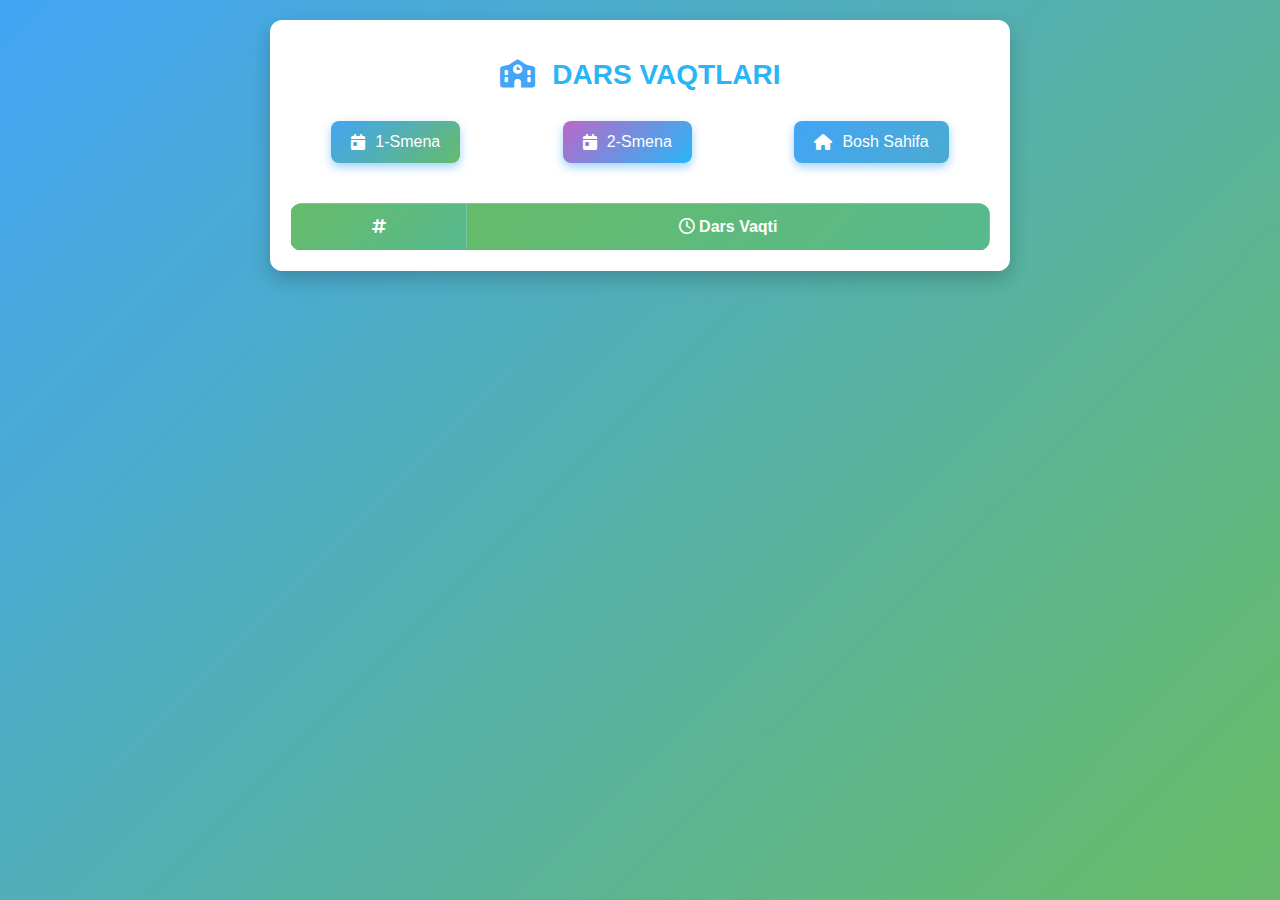
<file: dars.html>
<!DOCTYPE html>
<html lang="en">

<head>
    <meta charset="UTF-8">
    <meta name="viewport" content="width=device-width, initial-scale=1.0">
    <title>Dars Vaqtlari</title>
    <link rel="stylesheet" href="dars.css">
    <link href="https://cdnjs.cloudflare.com/ajax/libs/font-awesome/6.0.0-beta3/css/all.min.css" rel="stylesheet">
    <link rel="icon" type="image/png" href="./images/Screenshot_2024-12-10_152817-removebg-preview.png">
</head>

<body>
    <div class="schedule-container">
        <h1 class="fade-in">
            <i class="fas fa-school"></i> Dars Vaqtlari
        </h1>
        <div class="button-container">
            <button id="generate-schedule-1" class="btn bounce">
                <i class="fas fa-calendar-day"></i> 1-Smena
            </button>
            <button id="generate-schedule-2" class="btn bounce">
                <i class="fas fa-calendar-day"></i> 2-Smena
            </button>
            <button id="home-button" class="btn bounce">
                <i class="fas fa-home"></i> Bosh Sahifa
            </button>
        </div>
        <table id="schedule-table">
            <thead>
                <tr>
                    <th><i class="fas fa-hashtag"></i> </th>
                    <th><i class="far fa-clock"></i> Dars Vaqti</th>
                </tr>
            </thead>
            <tbody>
              
            </tbody>
        </table>
    </div>
    <script src="dars.js"></script>
    <script src="script.js"></script>
</body>

</html>
</file>
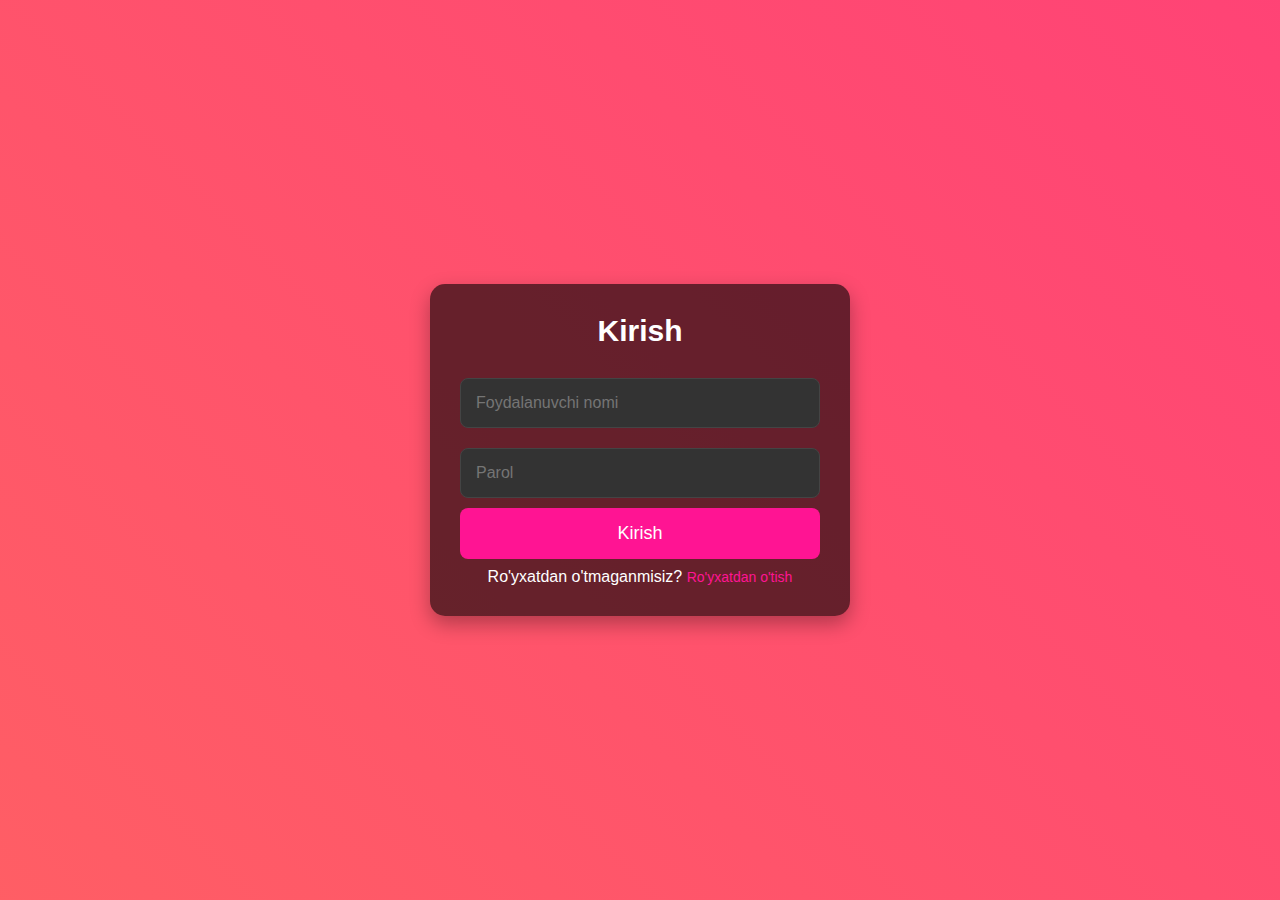
<file: login.html>
<!DOCTYPE html>
<html lang="uz">
<head>
    <meta charset="UTF-8">
    <meta name="viewport" content="width=device-width, initial-scale=1.0">
    <title>Kirish</title>
    <link rel="stylesheet" href="styles.css">
    <link rel="icon" type="image/png" href="./images/Screenshot_2024-12-10_152817-removebg-preview.png">
</head>
<body>
    <div class="container">
        <h2>Kirish</h2>
        <form id="loginForm">
            <input type="text" id="loginUsername" placeholder="Foydalanuvchi nomi" required><br>
            <input type="password" id="loginPassword" placeholder="Parol" required autocomplete="current-password"><br>
            <button class="submit" type="submit">Kirish</button>
        </form>
        <p>Ro'yxatdan o'tmaganmisiz? <a href="register.html">Ro'yxatdan o'tish</a></p>
    </div>
    <script src="script.js"></script>
</body>
</html>
</file>
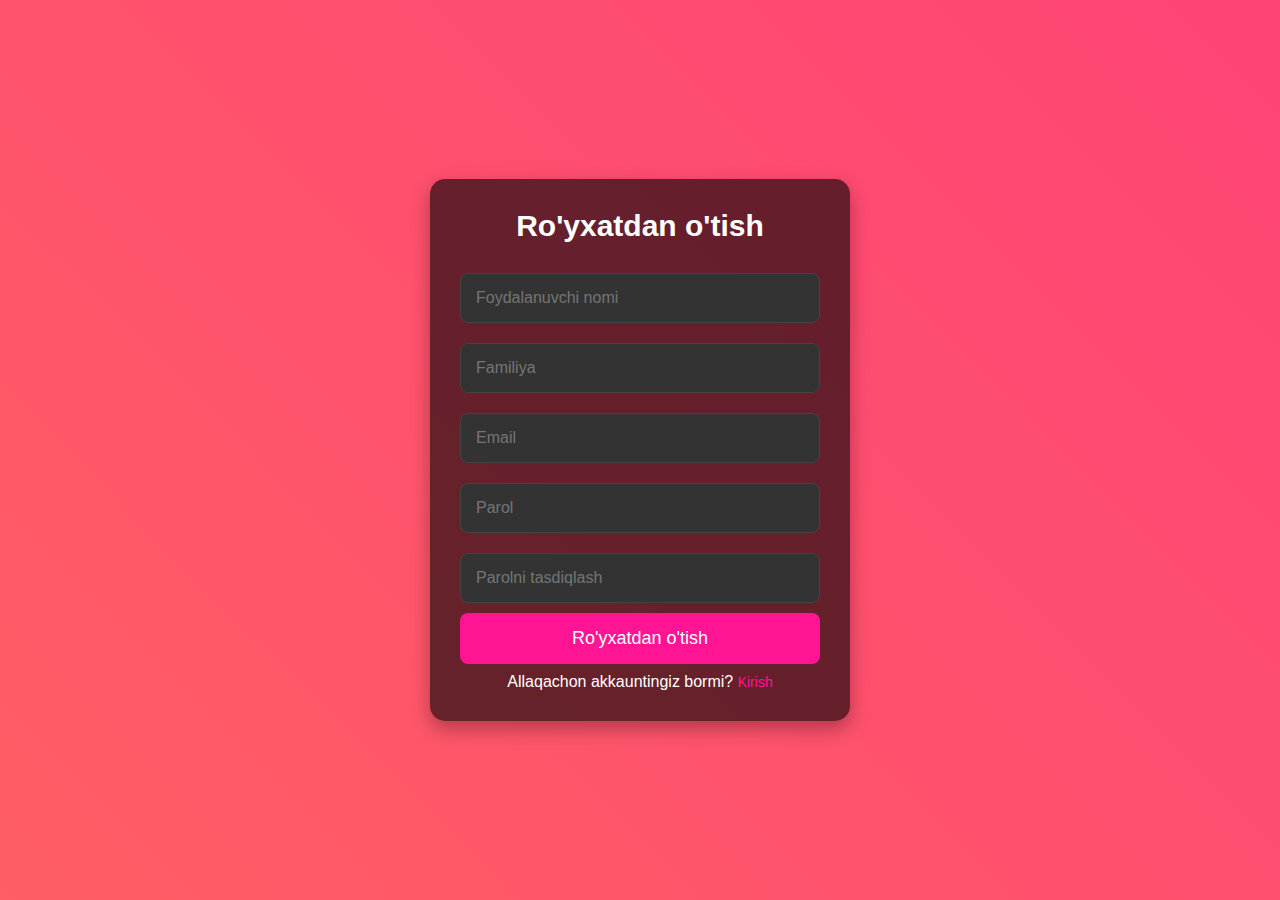
<file: register.html>
<!DOCTYPE html>
<html lang="uz">
<head>
    <meta charset="UTF-8">
    <meta name="viewport" content="width=device-width, initial-scale=1.0">
    <title>Ro'yxatdan o'tish</title>
    <link rel="stylesheet" href="styles.css">
    <link rel="icon" type="image/png" href="./images/Screenshot_2024-12-10_152817-removebg-preview.png">
</head>
<body>
    <div class="container">
        <h2>Ro'yxatdan o'tish</h2>
        <form id="registerForm">
            <input type="text" id="username" placeholder="Foydalanuvchi nomi" required><br>
            <input type="text" id="lastname" placeholder="Familiya" required><br>
            <input type="email" id="email" placeholder="Email" required><br>
            <input type="password" id="password" placeholder="Parol" required><br>
            <input type="password" id="confirmPassword" placeholder="Parolni tasdiqlash" required><br>
            <button class="submit" type="submit">Ro'yxatdan o'tish</button>
        </form>
        <p>Allaqachon akkauntingiz bormi? <a href="login.html">Kirish</a></p>
    </div>
    <script src="script.js"></script>
</body>
</html>
</file>
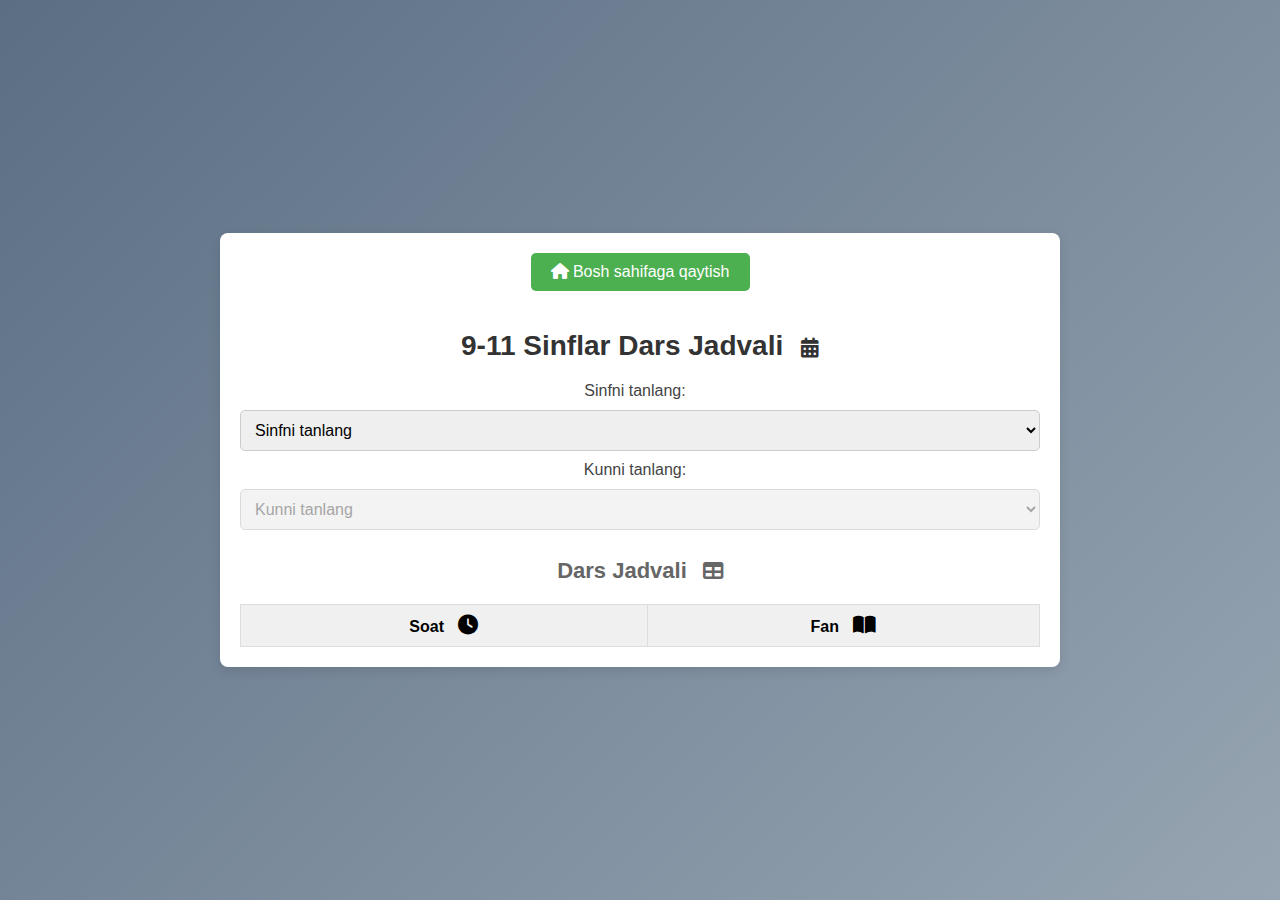
<file: sinf.html>
<!DOCTYPE html>
<html lang="uz">

<head>
    <meta charset="UTF-8">
    <meta name="viewport" content="width=device-width, initial-scale=1.0">
    <title>Dars Jadvali</title>
    <link href="https://cdnjs.cloudflare.com/ajax/libs/font-awesome/6.0.0-beta3/css/all.min.css" rel="stylesheet">

    <style>
        body {
            font-family: Arial, sans-serif;
            margin: 0;
            padding: 0;
            background: linear-gradient(135deg, #5b6e84, #97a5b2);

            display: flex;
            justify-content: center;
            align-items: center;
            height: 100vh;
            animation: backgroundAnimation 10s ease infinite;

        }

        .container {
            width: 90%;
            max-width: 800px;
            background-color: white;
            padding: 20px;
            border-radius: 8px;
            box-shadow: 0 4px 12px rgba(0, 0, 0, 0.1);
            text-align: center;
            animation: slideUp 1s ease-out;

        }

        h1 {
            font-size: 28px;
            margin-bottom: 20px;
            font-family: 'Segoe UI', Tahoma, Geneva, Verdana, sans-serif;
            color: #333;
            animation: fadeIn 2s ease-in-out;
        }

        h2 {
            font-size: 22px;
            margin-bottom: 10px;
            color: #666;
        }

        label {
            font-size: 16px;
            margin-right: 10px;
            color: #444;
        }

        select {
            padding: 10px;
            font-size: 16px;
            margin: 10px 0;
            width: 100%;
            border-radius: 5px;
            border: 1px solid #ccc;
            transition: background-color 0.3s ease;
        }

        select:hover {
            background-color: #e0f7fa;

        }

        table {
            width: 100%;
            margin-top: 20px;
            border-collapse: collapse;
            animation: fadeInTable 2s ease-out;

        }

        th,
        td {
            padding: 10px;
            text-align: center;
            border: 1px solid #ddd;
        }

        th {
            background-color: #f0f0f0;
            font-weight: bold;
        }

        td {
            background-color: #fafafa;
        }

        tr:nth-child(even) {
            background-color: #f9f9f9;
        }

        tr:hover {
            background-color: #e0e0e0;
        }

        .hidden {
            display: none;
        }

        .icon {
            font-size: 20px;
            margin-left: 10px;
            transition: transform 0.3s ease;
        }

        .icon:hover {
            transform: scale(1.2);
        }

        .back-btn {
            background-color: #4CAF50;

            color: white;
            padding: 10px 20px;
            border: none;
            border-radius: 5px;
            cursor: pointer;
            font-size: 16px;
            margin-bottom: 20px;
            transition: background-color 0.3s ease;
        }

        .back-btn:hover {
            background-color: #45a049;

        }

        @keyframes backgroundAnimation {
            0% {
                background: linear-gradient(135deg, #5b6e84, #97a5b2);
            }

            50% {
                background: linear-gradient(135deg, #3c4e70, #8099b6);
            }

            100% {
                background: linear-gradient(135deg, #5b6e84, #97a5b2);
            }
        }

        @keyframes slideUp {
            from {
                transform: translateY(20px);
                opacity: 0;
            }

            to {
                transform: translateY(0);
                opacity: 1;
            }
        }

        @keyframes fadeIn {
            from {
                opacity: 0;
            }

            to {
                opacity: 1;
            }
        }

        @keyframes fadeInTable {
            from {
                opacity: 0;
            }

            to {
                opacity: 1;
            }
        }
    </style>
</head>

<body>
    <div class="container">

        <button class="back-btn" onclick="window.location.href = 'index.html';">
            <i class="fas fa-home"></i> Bosh sahifaga qaytish
        </button>

        <h1>9-11 Sinflar Dars Jadvali <i class="fas fa-calendar-alt icon"></i></h1>

        <div class="form-group">
            <label for="class-dropdown">Sinfni tanlang:</label>
            <select id="class-dropdown">
                <option value="" disabled selected>Sinfni tanlang</option>
                <option value="9A">9-A Sinf</option>
                <option value="9B">9-B Sinf</option>
                <option value="9V">9-V Sinf</option>
                <option value="10A">10-A Sinf</option>
                <option value="10B">10-B Sinf</option>
                <option value="11A">11-A Sinf</option>
                <option value="11B">11-B Sinf</option>
                <option value="11V">11-V Sinf</option>
            </select>
        </div>


        <div class="form-group">
            <label for="days-dropdown">Kunni tanlang:</label>
            <select id="days-dropdown" disabled>
                <option value="" disabled selected>Kunni tanlang</option>
                <option value="Dushanba">Dushanba</option>
                <option value="Seshanba">Seshanba</option>
                <option value="Chorshanba">Chorshanba</option>
                <option value="Payshanba">Payshanba</option>
                <option value="Juma">Juma</option>
                <option value="Shanba">Shanba</option>
            </select>
        </div>

        <div id="timetable">
            <h2>Dars Jadvali <i class="fas fa-table icon"></i></h2>
            <table id="schedule-table">
                <thead>
                    <tr>
                        <th>Soat <i class="fas fa-clock icon"></i></th>
                        <th>Fan <i class="fas fa-book-open icon"></i></th>
                    </tr>
                </thead>
                <tbody id="timetable-body">

                </tbody>
            </table>
        </div>
    </div>

    <script>
        const classDropdown = document.getElementById('class-dropdown');
        const daysDropdown = document.getElementById('days-dropdown');
        const timetableBody = document.getElementById('timetable-body');


        const timetable = {
            '9A': {
                'Dushanba': [
                    ['08:00-08:45', 'Matematika'],
                    ['08:50-09:35', 'Ona tili'],
                    ['09:40-10:25', 'Tabiatshunoslik'],
                    ['10:30-11:15', 'Ingliz tili']
                ],
                'Seshanba': [
                    ['08:00-08:45', 'Ingliz tili'],
                    ['08:50-09:35', 'Fizika'],
                    ['09:40-10:25', 'Geometriya'],
                    ['10:30-11:15', 'Kimyo']
                ],
                'Chorshanba': [
                    ['08:00-08:45', 'Biologiya'],
                    ['08:50-09:35', 'Tarix'],
                    ['09:40-10:25', 'Adabiyot'],
                    ['10:30-11:15', 'Geografiya']
                ],
                'Payshanba': [
                    ['08:00-08:45', 'Kimyo'],
                    ['08:50-09:35', 'Geografiya'],
                    ['09:40-10:25', 'Ona tili'],
                    ['10:30-11:15', 'Fizika']
                ],
                'Juma': [
                    ['08:00-08:45', 'Matematika'],
                    ['08:50-09:35', 'Ingliz tili'],
                    ['09:40-10:25', 'Geometriya'],
                    ['10:30-11:15', 'Tabiatshunoslik']
                ],
                'Shanba': [
                    ['08:00-08:45', 'Matematika'],
                    ['08:50-09:35', 'Ona tili'],
                    ['09:40-10:25', 'Tabiatshunoslik'],
                    ['10:30-11:15', 'Ingliz tili']
                ]
            },
            '9B': {
                'Dushanba': [
                    ['08:00-08:45', 'Matematika'],
                    ['08:50-09:35', 'Ona tili'],
                    ['09:40-10:25', 'Tabiatshunoslik'],
                    ['10:30-11:15', 'Ingliz tili']
                ],
                'Seshanba': [
                    ['08:00-08:45', 'Ingliz tili'],
                    ['08:50-09:35', 'Fizika'],
                    ['09:40-10:25', 'Geometriya'],
                    ['10:30-11:15', 'Kimyo']
                ],
                'Chorshanba': [
                    ['08:00-08:45', 'Biologiya'],
                    ['08:50-09:35', 'Tarix'],
                    ['09:40-10:25', 'Adabiyot'],
                    ['10:30-11:15', 'Geografiya']
                ],
                'Payshanba': [
                    ['08:00-08:45', 'Kimyo'],
                    ['08:50-09:35', 'Geografiya'],
                    ['09:40-10:25', 'Ona tili'],
                    ['10:30-11:15', 'Fizika']
                ],
                'Juma': [
                    ['08:00-08:45', 'Matematika'],
                    ['08:50-09:35', 'Ingliz tili'],
                    ['09:40-10:25', 'Geometriya'],
                    ['10:30-11:15', 'Tabiatshunoslik']
                ],
                'Shanba': [
                    ['08:00-08:45', 'Matematika'],
                    ['08:50-09:35', 'Ona tili'],
                    ['09:40-10:25', 'Tabiatshunoslik'],
                    ['10:30-11:15', 'Ingliz tili']
                ]
            },
            '9V': {
                'Dushanba': [
                    ['08:00-08:45', 'Matematika'],
                    ['08:50-09:35', 'Ona tili'],
                    ['09:40-10:25', 'Tabiatshunoslik'],
                    ['10:30-11:15', 'Ingliz tili']
                ],
                'Seshanba': [
                    ['08:00-08:45', 'Ingliz tili'],
                    ['08:50-09:35', 'Fizika'],
                    ['09:40-10:25', 'Geometriya'],
                    ['10:30-11:15', 'Kimyo']
                ],
                'Chorshanba': [
                    ['08:00-08:45', 'Biologiya'],
                    ['08:50-09:35', 'Tarix'],
                    ['09:40-10:25', 'Adabiyot'],
                    ['10:30-11:15', 'Geografiya']
                ],
                'Payshanba': [
                    ['08:00-08:45', 'Kimyo'],
                    ['08:50-09:35', 'Geografiya'],
                    ['09:40-10:25', 'Ona tili'],
                    ['10:30-11:15', 'Fizika']
                ],
                'Juma': [
                    ['08:00-08:45', 'Matematika'],
                    ['08:50-09:35', 'Ingliz tili'],
                    ['09:40-10:25', 'Geometriya'],
                    ['10:30-11:15', 'Tabiatshunoslik']
                ],
                'Shanba': [
                    ['08:00-08:45', 'Matematika'],
                    ['08:50-09:35', 'Ona tili'],
                    ['09:40-10:25', 'Tabiatshunoslik'],
                    ['10:30-11:15', 'Ingliz tili']
                ]
            },
            '10A': {
                'Dushanba': [
                    ['08:00-08:45', 'Matematika'],
                    ['08:50-09:35', 'Ona tili'],
                    ['09:40-10:25', 'Tabiatshunoslik'],
                    ['10:30-11:15', 'Ingliz tili']
                ],
                'Seshanba': [
                    ['08:00-08:45', 'Ingliz tili'],
                    ['08:50-09:35', 'Fizika'],
                    ['09:40-10:25', 'Geometriya'],
                    ['10:30-11:15', 'Kimyo']
                ],
                'Chorshanba': [
                    ['08:00-08:45', 'Biologiya'],
                    ['08:50-09:35', 'Tarix'],
                    ['09:40-10:25', 'Adabiyot'],
                    ['10:30-11:15', 'Geografiya']
                ],
                'Payshanba': [
                    ['08:00-08:45', 'Kimyo'],
                    ['08:50-09:35', 'Geografiya'],
                    ['09:40-10:25', 'Ona tili'],
                    ['10:30-11:15', 'Fizika']
                ],
                'Juma': [
                    ['08:00-08:45', 'Matematika'],
                    ['08:50-09:35', 'Ingliz tili'],
                    ['09:40-10:25', 'Geometriya'],
                    ['10:30-11:15', 'Tabiatshunoslik']
                ],
                'Shanba': [
                    ['08:00-08:45', 'Matematika'],
                    ['08:50-09:35', 'Ona tili'],
                    ['09:40-10:25', 'Tabiatshunoslik'],
                    ['10:30-11:15', 'Ingliz tili']
                ]
            },
            '10A': {
                'Dushanba': [
                    ['08:00-08:45', 'Matematika'],
                    ['08:50-09:35', 'Ona tili'],
                    ['09:40-10:25', 'Tabiatshunoslik'],
                    ['10:30-11:15', 'Ingliz tili']
                ],
                'Seshanba': [
                    ['08:00-08:45', 'Ingliz tili'],
                    ['08:50-09:35', 'Fizika'],
                    ['09:40-10:25', 'Geometriya'],
                    ['10:30-11:15', 'Kimyo']
                ],
                'Chorshanba': [
                    ['08:00-08:45', 'Biologiya'],
                    ['08:50-09:35', 'Tarix'],
                    ['09:40-10:25', 'Adabiyot'],
                    ['10:30-11:15', 'Geografiya']
                ],
                'Payshanba': [
                    ['08:00-08:45', 'Kimyo'],
                    ['08:50-09:35', 'Geografiya'],
                    ['09:40-10:25', 'Ona tili'],
                    ['10:30-11:15', 'Fizika']
                ],
                'Juma': [
                    ['08:00-08:45', 'Matematika'],
                    ['08:50-09:35', 'Ingliz tili'],
                    ['09:40-10:25', 'Geometriya'],
                    ['10:30-11:15', 'Tabiatshunoslik']
                ],
                'Shanba': [
                    ['08:00-08:45', 'Matematika'],
                    ['08:50-09:35', 'Ona tili'],
                    ['09:40-10:25', 'Tabiatshunoslik'],
                    ['10:30-11:15', 'Ingliz tili']
                ]
            },
            '10B': {
                'Dushanba': [
                    ['08:00-08:45', 'Matematika'],
                    ['08:50-09:35', 'Ona tili'],
                    ['09:40-10:25', 'Tabiatshunoslik'],
                    ['10:30-11:15', 'Ingliz tili']
                ],
                'Seshanba': [
                    ['08:00-08:45', 'Ingliz tili'],
                    ['08:50-09:35', 'Fizika'],
                    ['09:40-10:25', 'Geometriya'],
                    ['10:30-11:15', 'Kimyo']
                ],
                'Chorshanba': [
                    ['08:00-08:45', 'Biologiya'],
                    ['08:50-09:35', 'Tarix'],
                    ['09:40-10:25', 'Adabiyot'],
                    ['10:30-11:15', 'Geografiya']
                ],
                'Payshanba': [
                    ['08:00-08:45', 'Kimyo'],
                    ['08:50-09:35', 'Geografiya'],
                    ['09:40-10:25', 'Ona tili'],
                    ['10:30-11:15', 'Fizika']
                ],
                'Juma': [
                    ['08:00-08:45', 'Matematika'],
                    ['08:50-09:35', 'Ingliz tili'],
                    ['09:40-10:25', 'Geometriya'],
                    ['10:30-11:15', 'Tabiatshunoslik']
                ],
                'Shanba': [
                    ['08:00-08:45', 'Matematika'],
                    ['08:50-09:35', 'Ona tili'],
                    ['09:40-10:25', 'Tabiatshunoslik'],
                    ['10:30-11:15', 'Ingliz tili']
                ]
            },
            '11A': {
                'Dushanba': [
                    ['08:00-08:45', 'Matematika'],
                    ['08:50-09:35', 'Ona tili'],
                    ['09:40-10:25', 'Tabiatshunoslik'],
                    ['10:30-11:15', 'Ingliz tili']
                ],
                'Seshanba': [
                    ['08:00-08:45', 'Ingliz tili'],
                    ['08:50-09:35', 'Fizika'],
                    ['09:40-10:25', 'Geometriya'],
                    ['10:30-11:15', 'Kimyo']
                ],
                'Chorshanba': [
                    ['08:00-08:45', 'Biologiya'],
                    ['08:50-09:35', 'Tarix'],
                    ['09:40-10:25', 'Adabiyot'],
                    ['10:30-11:15', 'Geografiya']
                ],
                'Payshanba': [
                    ['08:00-08:45', 'Kimyo'],
                    ['08:50-09:35', 'Geografiya'],
                    ['09:40-10:25', 'Ona tili'],
                    ['10:30-11:15', 'Fizika']
                ],
                'Juma': [
                    ['08:00-08:45', 'Matematika'],
                    ['08:50-09:35', 'Ingliz tili'],
                    ['09:40-10:25', 'Geometriya'],
                    ['10:30-11:15', 'Tabiatshunoslik']
                ],
                'Shanba': [
                    ['08:00-08:45', 'Matematika'],
                    ['08:50-09:35', 'Ona tili'],
                    ['09:40-10:25', 'Tabiatshunoslik'],
                    ['10:30-11:15', 'Ingliz tili']
                ]
            },
            '11V': {
                'Dushanba': [
                    ['08:00-08:45', 'Matematika'],
                    ['08:50-09:35', 'Ona tili'],
                    ['09:40-10:25', 'Tabiatshunoslik'],
                    ['10:30-11:15', 'Ingliz tili']
                ],
                'Seshanba': [
                    ['08:00-08:45', 'Ingliz tili'],
                    ['08:50-09:35', 'Fizika'],
                    ['09:40-10:25', 'Geometriya'],
                    ['10:30-11:15', 'Kimyo']
                ],
                'Chorshanba': [
                    ['08:00-08:45', 'Biologiya'],
                    ['08:50-09:35', 'Tarix'],
                    ['09:40-10:25', 'Adabiyot'],
                    ['10:30-11:15', 'Geografiya']
                ],
                'Payshanba': [
                    ['08:00-08:45', 'Kimyo'],
                    ['08:50-09:35', 'Geografiya'],
                    ['09:40-10:25', 'Ona tili'],
                    ['10:30-11:15', 'Fizika']
                ],
                'Juma': [
                    ['08:00-08:45', 'Matematika'],
                    ['08:50-09:35', 'Ingliz tili'],
                    ['09:40-10:25', 'Geometriya'],
                    ['10:30-11:15', 'Tabiatshunoslik']
                ],
                'Shanba': [
                    ['08:00-08:45', 'Matematika'],
                    ['08:50-09:35', 'Ona tili'],
                    ['09:40-10:25', 'Tabiatshunoslik'],
                    ['10:30-11:15', 'Ingliz tili']
                ]
            },
            '11B': {
                'Dushanba': [
                    ['08:00-08:45', 'Matematika'],
                    ['08:50-09:35', 'Ona tili'],
                    ['09:40-10:25', 'Tabiatshunoslik'],
                    ['10:30-11:15', 'Ingliz tili']
                ],
                'Seshanba': [
                    ['08:00-08:45', 'Ingliz tili'],
                    ['08:50-09:35', 'Fizika'],
                    ['09:40-10:25', 'Geometriya'],
                    ['10:30-11:15', 'Kimyo']
                ],
                'Chorshanba': [
                    ['08:00-08:45', 'Biologiya'],
                    ['08:50-09:35', 'Tarix'],
                    ['09:40-10:25', 'Adabiyot'],
                    ['10:30-11:15', 'Geografiya']
                ],
                'Payshanba': [
                    ['08:00-08:45', 'Kimyo'],
                    ['08:50-09:35', 'Geografiya'],
                    ['09:40-10:25', 'Ona tili'],
                    ['10:30-11:15', 'Fizika']
                ],
                'Juma': [
                    ['08:00-08:45', 'Matematika'],
                    ['08:50-09:35', 'Ingliz tili'],
                    ['09:40-10:25', 'Geometriya'],
                    ['10:30-11:15', 'Tabiatshunoslik']
                ],
                'Shanba': [
                    ['08:00-08:45', 'Matematika'],
                    ['08:50-09:35', 'Ona tili'],
                    ['09:40-10:25', 'Tabiatshunoslik'],
                    ['10:30-11:15', 'Ingliz tili']
                ]
            },
            '11V': {
                'Dushanba': [
                    ['08:00-08:45', 'Matematika'],
                    ['08:50-09:35', 'Ona tili'],
                    ['09:40-10:25', 'Tabiatshunoslik'],
                    ['10:30-11:15', 'Ingliz tili']
                ],
                'Seshanba': [
                    ['08:00-08:45', 'Ingliz tili'],
                    ['08:50-09:35', 'Fizika'],
                    ['09:40-10:25', 'Geometriya'],
                    ['10:30-11:15', 'Kimyo']
                ],
                'Chorshanba': [
                    ['08:00-08:45', 'Biologiya'],
                    ['08:50-09:35', 'Tarix'],
                    ['09:40-10:25', 'Adabiyot'],
                    ['10:30-11:15', 'Geografiya']
                ],
                'Payshanba': [
                    ['08:00-08:45', 'Kimyo'],
                    ['08:50-09:35', 'Geografiya'],
                    ['09:40-10:25', 'Ona tili'],
                    ['10:30-11:15', 'Fizika']
                ],
                'Juma': [
                    ['08:00-08:45', 'Matematika'],
                    ['08:50-09:35', 'Ingliz tili'],
                    ['09:40-10:25', 'Geometriya'],
                    ['10:30-11:15', 'Tabiatshunoslik']
                ],
                'Shanba': [
                    ['08:00-08:45', 'Matematika'],
                    ['08:50-09:35', 'Ona tili'],
                    ['09:40-10:25', 'Tabiatshunoslik'],
                    ['10:30-11:15', 'Ingliz tili']
                ]
            }
        };


        classDropdown.addEventListener('change', function () {
            const selectedClass = classDropdown.value;
            daysDropdown.disabled = !selectedClass;
        });


        daysDropdown.addEventListener('change', function () {
            const selectedClass = classDropdown.value;
            const selectedDay = daysDropdown.value;
            const daySchedule = timetable[selectedClass][selectedDay];


            timetableBody.innerHTML = '';
            daySchedule.forEach(([time, subject]) => {
                const row = document.createElement('tr');
                row.innerHTML = `<td>${time}</td><td>${subject}</td>`;
                timetableBody.appendChild(row);
            });
        });
    </script>
</body>

</html>
</file>
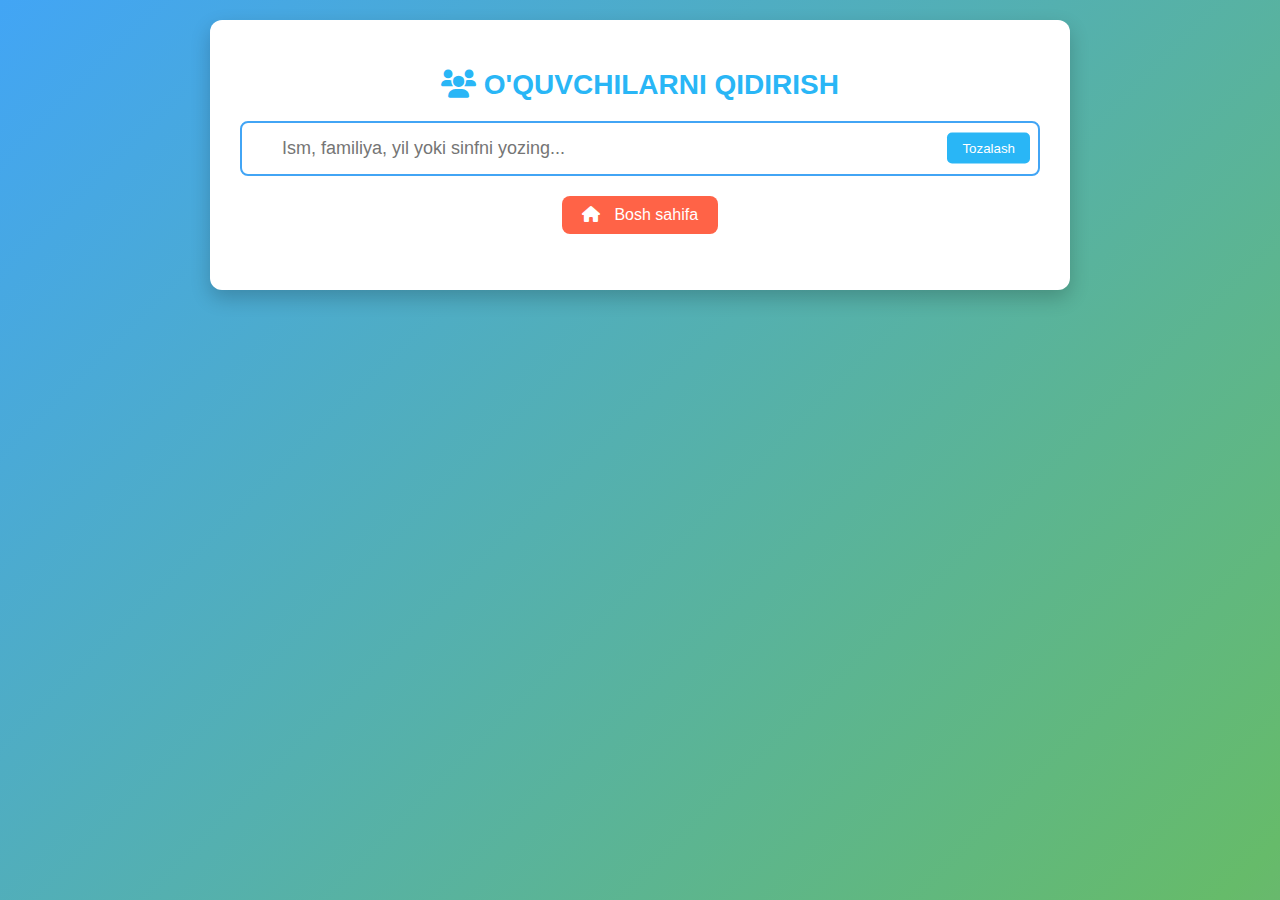
<file: sinflar.html>
<!DOCTYPE html>
<html lang="uz">
<head>
    <meta charset="UTF-8">
    <meta name="viewport" content="width=device-width, initial-scale=1.0">
    <title>O'quvchilarni Qidirish</title>
    <link href="https://cdnjs.cloudflare.com/ajax/libs/font-awesome/6.0.0-beta3/css/all.min.css" rel="stylesheet"> 
    <link rel="stylesheet" href="filter.css">
</head>
<body>

<div class="container">
    <h1><i class="fas fa-users"></i> O'quvchilarni Qidirish</h1>

  
    <div class="search-input-wrapper">
        <input type="text" class="search-input" id="search-input" placeholder= "Ism, familiya, yil yoki sinfni yozing..." />
        <button id="clear-button">Tozalash</button>
    </div>
    
    

    
    <div class="button-container">
        <button id="home-button"><i class="fas fa-home"></i> Bosh sahifa</button>
    </div>


    <ul class="results-list" id="results-list">
      
    </ul>
</div>

<script src="filter.js"></script>
</body>
</html>
</file>
<file: dars.css>
body {
    font-family: 'Arial', sans-serif;
    background: linear-gradient(135deg, #42a5f5, #66bb6a, #ba68c8, #29b6f6);
    background-size: 400% 400%;
    margin: 0;
    padding: 20px;
    color: #fff;
    animation: gradientBg 10s infinite;
  }
  
  .schedule-container {
    max-width: 700px;
    margin: 0 auto;
    background: #ffffff;
    padding: 20px;
    border-radius: 12px;
    box-shadow: 0 8px 20px rgba(0, 0, 0, 0.2);
    animation: fadeIn 1.5s ease-in-out;
    color: #333;
  }
  
  h1 {
    text-align: center;
    margin-bottom: 20px;
    font-size: 28px;
    text-transform: uppercase;
    color: #29b6f6;
    animation: slideIn 1s ease-in-out, textColorChange 6s infinite;
  }
  
  h1 i {
    color: #42a5f5;
    margin-right: 10px;
  }
  
  .btn {
    display: flex;
    align-items: center;
    justify-content: center;
    margin: 10px auto 20px;
    padding: 12px 20px;
    font-size: 16px;
    color: #fff;
    background: linear-gradient(135deg, #42a5f5, #66bb6a);
    background-size: 400% 400%;
    border: none;
    border-radius: 8px;
    cursor: pointer;
    box-shadow: 0 4px 10px rgba(66, 165, 245, 0.5);
    transition: transform 0.3s ease, box-shadow 0.3s ease;
    animation: gradientBg 10s infinite;
  }
  
  .btn i {
    margin-right: 10px;
  }
  
  .btn:hover {
    transform: scale(1.1);
    box-shadow: 0 6px 12px rgba(66, 165, 245, 0.7);
  }
  
  table {
    width: 100%;
    border-collapse: collapse;
    margin-top: 20px;
    border-radius: 12px;
    overflow: hidden;
  }
  
  th, td {
    text-align: center;
    padding: 14px;
    border: 1px solid rgba(255, 255, 255, 0.2);
  }
  
  th {
    background: linear-gradient(135deg, #66bb6a, #29b6f6);
    background-size: 400% 400%;
    color: white;
    animation: gradientBg 10s infinite;
  }
  
  td {
    background-color: rgba(255, 255, 255, 0.8);
    color: #444;
    animation: fadeInCell 0.8s ease-in-out;
  }
  
  tr:nth-child(even) td {
    background-color: rgba(102, 187, 106, 0.1);
  }
  

  @keyframes fadeIn {
    from {
      opacity: 0;
      transform: scale(0.9);
    }
    to {
      opacity: 1;
      transform: scale(1);
    }
  }
  
  @keyframes slideIn {
    from {
      opacity: 0;
      transform: translateX(-20px);
    }
    to {
      opacity: 1;
      transform: translateX(0);
    }
  }
  
  @keyframes gradientBg {
    0% {
      background-position: 0% 50%;
    }
    50% {
      background-position: 100% 50%;
    }
    100% {
      background-position: 0% 50%;
    }
  }
  
  @keyframes fadeInCell {
    from {
      opacity: 0;
    }
    to {
      opacity: 1;
    }
  }
  
  @keyframes textColorChange {
    0% {
      color: #42a5f5;
    }
    25% {
      color: #66bb6a;
    }
    50% {
      color: #ba68c8;
    }
    75% {
      color: #29b6f6;
    }
    100% {
      color: #42a5f5;
    }
  }
  
  .bounce {
    animation: bounce 2s infinite;
  }
  
  @keyframes bounce {
    0%, 20%, 50%, 80%, 100% {
      transform: translateY(0);
    }
    40% {
      transform: translateY(-10px);
    }
    60% {
      transform: translateY(-5px);
    }
  }

.button-container {
    display: flex;
    justify-content: center;
    gap: 20px;
    margin-bottom: 20px;
  }
  
  #home-button {
    background-color: #ff6347; 
  }
  
  #generate-schedule-1 {
    background: linear-gradient(135deg, #42a5f5, #66bb6a);
  }
  
  #generate-schedule-2 {
    background: linear-gradient(135deg, #ba68c8, #29b6f6);
  }
</file>
<file: styles.css>
* {
    margin: 0;
    padding: 0;
    box-sizing: border-box;
}


body {
    font-family: 'Arial', sans-serif;
    display: flex;
    justify-content: center;
    align-items: center;
    height: 100vh;
    padding: 0;
    color: #fff;
    background: linear-gradient(45deg, #ff7f50, #ff1493);
    background-size: 400% 400%;
    animation: gradientAnimation 10s ease infinite;
}

/* Background animation */
@keyframes gradientAnimation {
    0% {
        background: linear-gradient(45deg, #ff7f50, #ff1493);
    }

    25% {
        background: linear-gradient(45deg, #ff1493, #1a75ff);
    }

    50% {
        background: linear-gradient(45deg, #1a75ff, #8e44ad);
    }

    75% {
        background: linear-gradient(45deg, #8e44ad, #ff7f50);
    }

    100% {
        background: linear-gradient(45deg, #ff7f50, #ff1493);
    }
}

.container {
    background-color: rgba(0, 0, 0, 0.6);
    padding: 30px;
    border-radius: 15px;
    width: 100%;
    max-width: 420px;
    box-shadow: 0px 8px 20px rgba(0, 0, 0, 0.3);
    text-align: center;
    animation: containerAnimation 1s ease-in-out;
}


@keyframes containerAnimation {
    0% {
        opacity: 0;
        transform: scale(0.8);
    }

    100% {
        opacity: 1;
        transform: scale(1);
    }
}


h2 {
    color: #fff;
    font-size: 30px;
    margin-bottom: 20px;
    animation: fadeInText 1s ease-out;
}


@keyframes fadeInText {
    0% {
        opacity: 0;
        transform: translateY(30px);
    }

    100% {
        opacity: 1;
        transform: translateY(0);
    }
}


input[type="text"],
input[type="email"],
input[type="password"] {
    width: 100%;
    padding: 15px;
    margin: 10px 0;
    background-color: #333;
    border: 1px solid #444;
    border-radius: 8px;
    color: #fff;
    font-size: 16px;
    outline: none;
    transition: background-color 0.3s ease, border 0.3s ease;
    animation: fadeInUp 1s ease-out;
}


input[type="text"]:focus,
input[type="email"]:focus,
input[type="password"]:focus {
    background-color: #444;
    border: 1px solid #ff1493;
}


@keyframes fadeInUp {
    0% {
        opacity: 0;
        transform: translateY(20px);
    }

    100% {
        opacity: 1;
        transform: translateY(0);
    }
}

.submit {
    width: 100%;
    padding: 15px;
    background-color: #ff1493;
    color: #fff;
    border: none;
    border-radius: 8px;
    font-size: 18px;
    cursor: pointer;
    transition: transform 0.3s ease, background-color 0.3s ease;
    animation: buttonHover 0.5s ease-out;
}


.submit:hover {
    background-color: #ff7f50;
    transform: scale(1.05);
}


@keyframes buttonHover {
    0% {
        transform: scale(1);
    }

    100% {
        transform: scale(1.05);
    }
}


.signup-button {
    background-color: #4CAF50;
    animation: specialButtonAnimation 1.5s ease-in-out infinite;
}

.signup-button:hover {
    background-color: #45a049;
}


@keyframes specialButtonAnimation {
    0% {
        transform: scale(1);
        background-color: #4CAF50;
    }

    50% {
        transform: scale(1.05);
        background-color: #45a049;
    }

    100% {
        transform: scale(1);
        background-color: #4CAF50;
    }
}


a {
    color: #ff1493;
    text-decoration: none;
    font-size: 14px;
    margin-top: 10px;
    display: inline-block;
    transition: color 0.3s ease;
}


a:hover {
    color: #ff7f50;
}

.icon {
    font-size: 60px;
    color: #ff1493;
    margin-bottom: 20px;
    animation: iconAnimation 1.5s ease-in-out infinite;
}


@keyframes iconAnimation {
    0% {
        transform: rotate(0deg);
        opacity: 0.5;
    }

    50% {
        transform: rotate(180deg);
        opacity: 1;
    }

    100% {
        transform: rotate(360deg);
        opacity: 0.5;
    }
}


.message {
    margin-top: 20px;
    font-size: 14px;
    text-align: center;
    animation: fadeInMessage 1s ease-out;
}


@keyframes fadeInMessage {
    0% {
        opacity: 0;
        transform: translateY(20px);
    }

    100% {
        opacity: 1;
        transform: translateY(0);
    }
}

@media (max-width: 768px) {
    body {
        padding: 0 10px;
    }

    .container {
        width: 90%;
        padding: 20px;
    }

    h2 {
        font-size: 24px;
    }

    input[type="submit"] {
        padding: 12px;
        font-size: 16px;
    }

    .icon {
        font-size: 50px;
    }
}

@media (max-width: 480px) {
    body {
        padding: 0;
    }

    .container {
        width: 100%;
        padding: 15px;
    }

    h2 {
        font-size: 20px;
    }

    input[type="submit"] {
        font-size: 14px;
        padding: 10px;
    }

    .icon {
        font-size: 40px;
    }
}
</file>
<file: filter.css>
/* Umumiy uslublar */
body {
    font-family: 'Arial', sans-serif;
    background: linear-gradient(135deg, #42a5f5, #66bb6a, #ba68c8, #29b6f6);
    background-size: 400% 400%;
    margin: 0;
    padding: 20px;
    color: #fff;
    animation: gradientBg 10s infinite;
  }
  
  .container {
    max-width: 800px;
    margin: 0 auto;
    background: #ffffff;
    padding: 30px;
    border-radius: 12px;
    box-shadow: 0 8px 20px rgba(0, 0, 0, 0.2);
    animation: fadeIn 1.5s ease-in-out;
    color: #333;
    overflow: hidden;
  }
  
  h1 {
    text-align: center;
    margin-bottom: 20px;
    font-size: 28px;
    color: #29b6f6;
    text-transform: uppercase;
  }
  
  /* Input maydoni */
  .search-input-wrapper {
    position: relative;
    margin-bottom: 20px;
  }
  
  .search-input {
    width: 100%;
    padding: 15px 40px;
    font-size: 18px;
    border-radius: 8px;
    border: 2px solid #42a5f5;
    outline: none;
    box-sizing: border-box;
    background-color: rgba(255, 255, 255, 0.8);
    color: #333;
    transition: background-color 0.3s ease, border-color 0.3s ease;
  }
  
  .search-input:focus {
    background-color: #f1f1f1;
    border-color: #29b6f6;
    animation: inputFocus 0.5s forwards;
  }
  
  /* Ikona */
  .search-input i {
    position: absolute;
    left: 15px;
    top: 50%;
    transform: translateY(-50%);
    color: #42a5f5;
    font-size: 18px;
  }
  
  .search-input:focus i {
    color: #29b6f6;
  }
  
  /* Bosh sahifaga qaytish tugmasi */
  .button-container {
    display: flex;
    justify-content: center;
    margin-top: 20px;
  }
  
  #home-button {
    background-color: #ff6347; 
    padding: 10px 20px;
    font-size: 16px;
    color: #fff;
    border: none;
    border-radius: 8px;
    cursor: pointer;
    transition: transform 0.3s ease, box-shadow 0.3s ease;
  }
  
  #home-button i {
    margin-right: 10px;
  }
  
  #home-button:hover {
    transform: scale(1.1);
    box-shadow: 0 6px 12px rgba(66, 165, 245, 0.7);
  }
  
  /* Natijalar ro'yxati */
  .results-list {
    list-style: none;
    padding: 0;
    max-height: 300px;
    overflow-y: auto;
    margin-top: 10px;
  }
  
  .results-list li {
    padding: 10px;
    background-color: rgba(102, 187, 106, 0.1);
    margin-bottom: 10px;
    border-radius: 6px;
    cursor: pointer;
    transition: background-color 0.3s ease;
  }
  
  .results-list li:hover {
    background-color: rgba(66, 165, 245, 0.2);
  }
  
  /* Animatsiyalar */
  @keyframes fadeIn {
    from {
      opacity: 0;
      transform: scale(0.9);
    }
    to {
      opacity: 1;
      transform: scale(1);
    }
  }
  
  @keyframes inputFocus {
    from {
      background-color: rgba(255, 255, 255, 0.8);
    }
    to {
      background-color: #f1f1f1;
    }
  }
  
  @keyframes gradientBg {
    0% {
      background-position: 0% 50%;
    }
    50% {
      background-position: 100% 50%;
    }
    100% {
      background-position: 0% 50%;
    }
  }
  .search-input-wrapper {
    position: relative;
    width: 100%;
}


#clear-button {
    position: absolute;
    right: 10px;
    top: 50%;
    transform: translateY(-50%);
    padding: 8px 15px;
    background-color: #29b6f6;
    color: white;
    border: none;
    border-radius: 5px;
    cursor: pointer;
}

#clear-button:hover {
    background-color: #0288d1;
}
</file>
